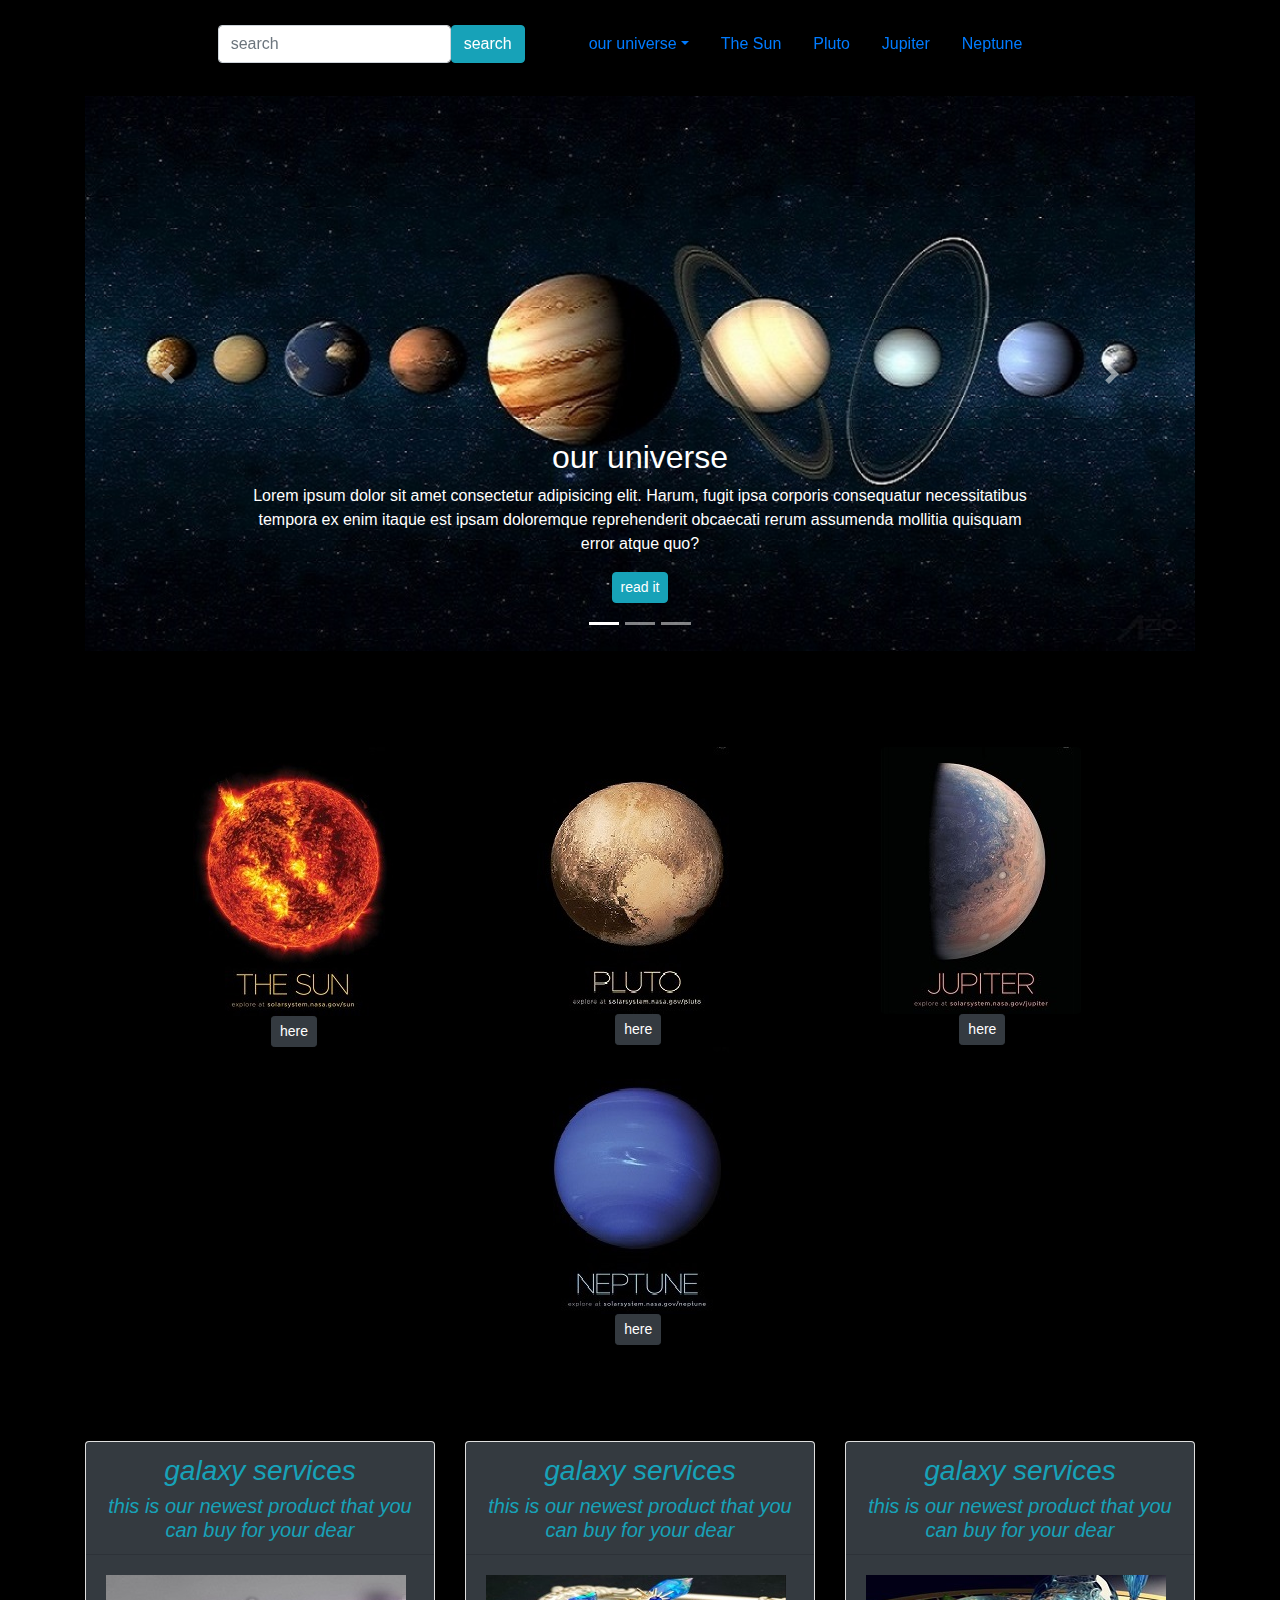
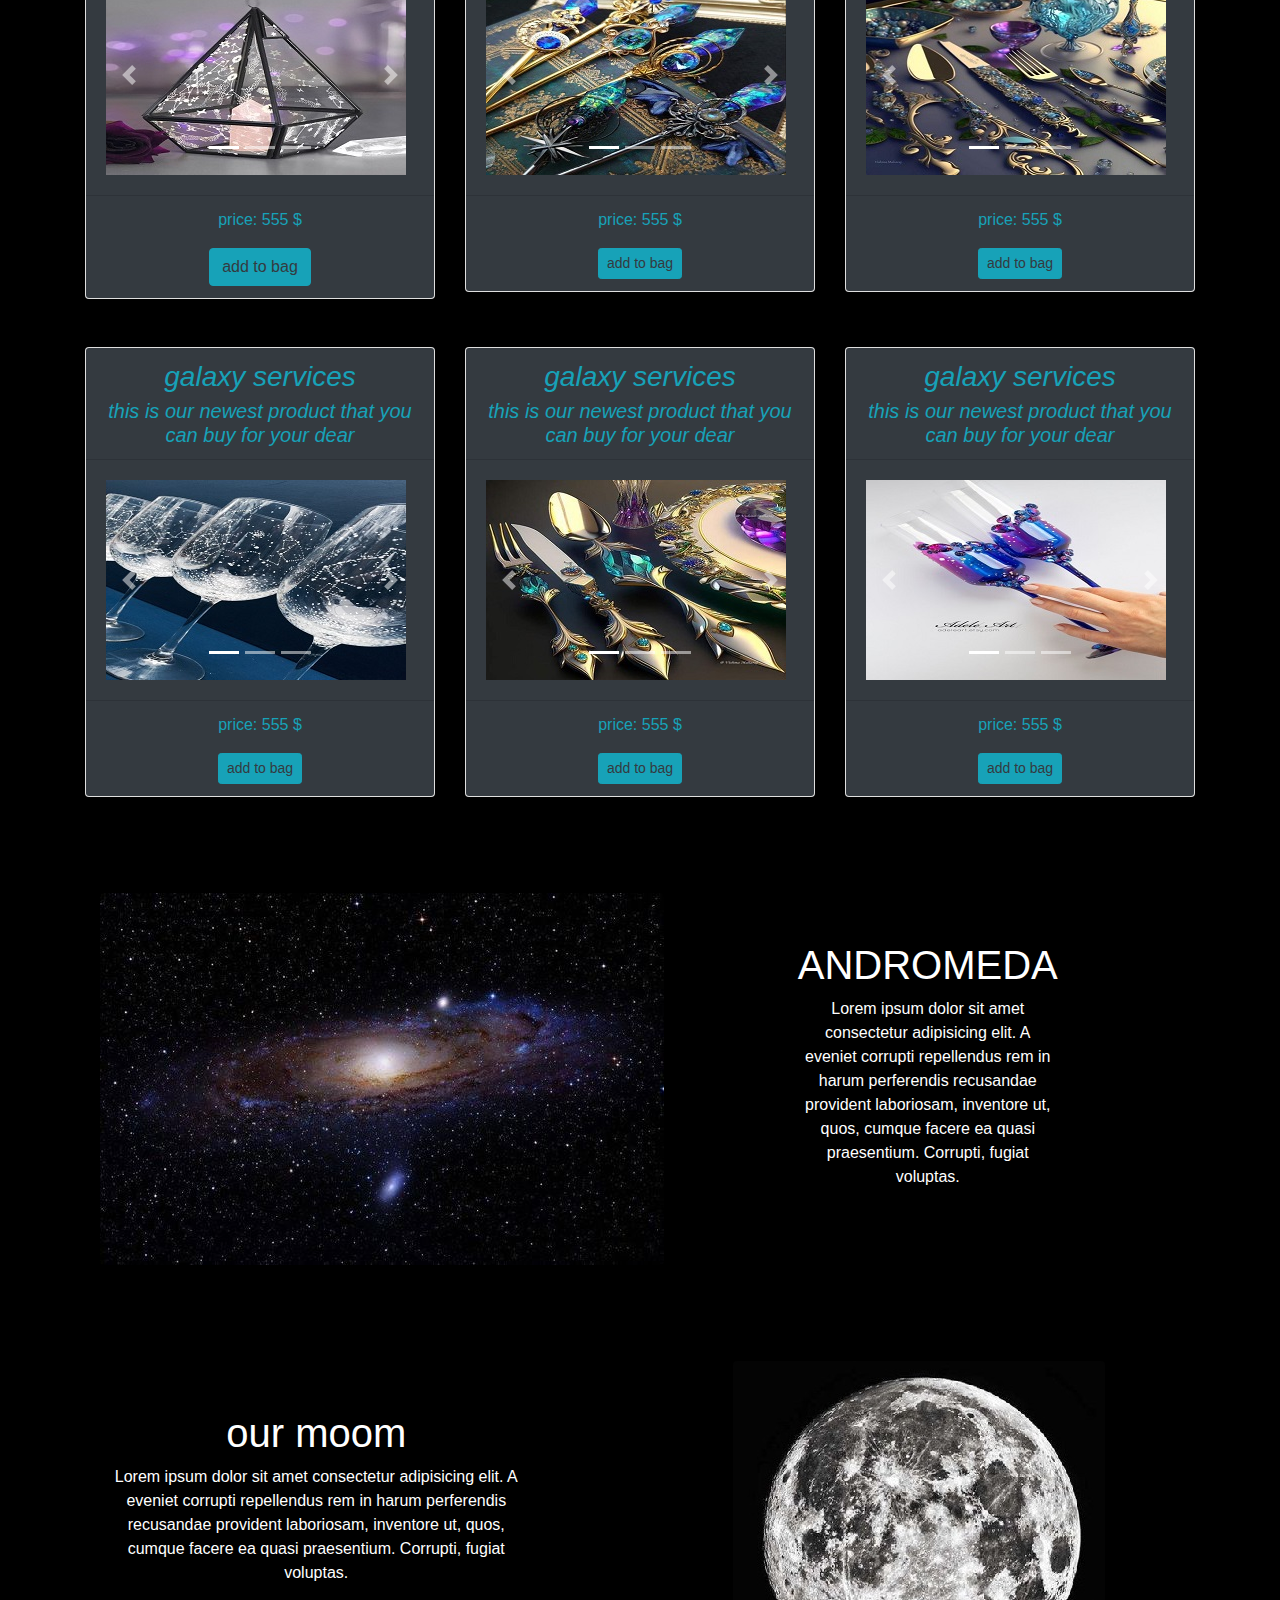
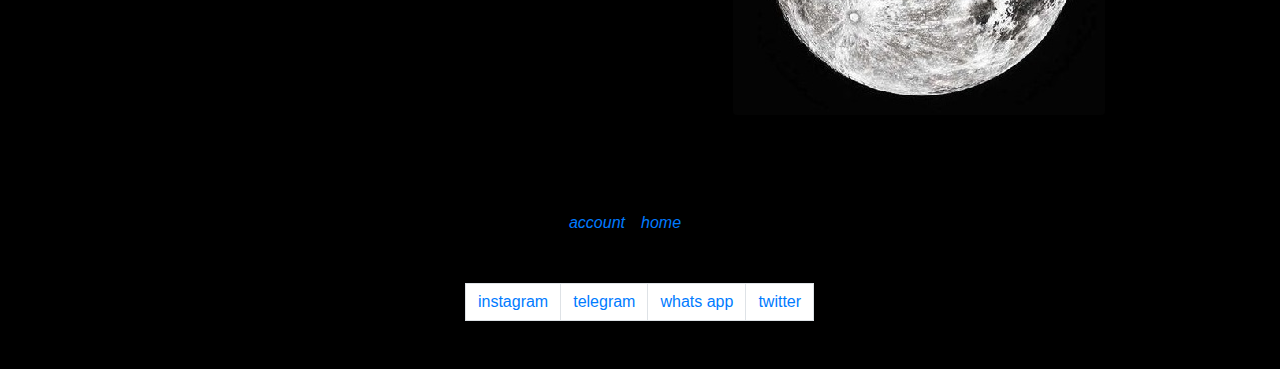
<file: index.html>
<!DOCTYPE html>
<html lang="en">
<head>
    <meta charset="UTF-8">
    <meta name="viewport" content="width=device-width, initial-scale=1.0">
    <title>our galaxy</title>
    <link rel="stylesheet" href="bootstrap-4.6.2-dist/css/bootstrap.min.css">
    <link rel="stylesheet" href="style.css">
    <link rel="stylesheet" href="https://cdnjs.cloudflare.com/ajax/libs/font-awesome/6.4.0/css/all.min.css" integrity="sha512-iecdLmaskl7CVkqkXNQ/ZH/XLlvWZOJyj7Yy7tcenmpD1ypASozpmT/E0iPtmFIB46ZmdtAc9eNBvH0H/ZpiBw==" crossorigin="anonymous" referrerpolicy="no-referrer" />
</head>
<body>





    <div class="container-fluid ">
        <div class="row  ">
            <div class="col-12 p-0 fixed-top mb-5">
                <div class=" first nav navbar-expand d-flex justify-content-center pr-5 p-4 ">
                    <form action="#" class="form-check-inline mr-5">
                        <input type="search" class="form-control" placeholder="search">
                        <input type="submit" value="search" class="btn btn-info">
                    </form>
                    <div class="dropdown">
                        <a href="#" class="nav-link dropdown-toggle " data-toggle="dropdown">our universe</a>
                        <div class="dropdown-menu bg-info text-center">
                            <a href="#" class="dropdown-item">solar system</a>
                            <a href="#" class="dropdown-item">hubble</a>
                            <a href="#" class="dropdown-item">james web</a>
                        </div>
                    </div>
                    <a href="#" class="nav-link ">The Sun</a>
                    <a href="#" class="nav-link">Pluto</a>
                    <a href="#" class="nav-link">Jupiter</a>
                    <a href="#" class="nav-link">Neptune</a>

                </div>
            </div>
        </div>
    </div>

    <br><br>


   


    <div class="container">
        <div class="row">
            <div class="col-12 mt-5 mb-5">
                <div id="demo" class="carousel slide" data-ride="carousel">
                    <ul class="carousel-indicators">
                        <li class="active" data-target="#demo" data-slide-to="0"></li>
                        <li  data-target="#demo" data-slide-to="1"></li>
                        <li  data-target="#demo" data-slide-to="2"></li>
                    </ul>
                    <div class="carousel-inner">
                        <div class="carousel-item active">
                            <img src="image/1.jpg" class="image-fluid w-100 " alt="galaxy">
                            <div class="carousel-caption text-center">
                                <h2>our universe</h2>
                                <p>Lorem ipsum dolor sit amet consectetur adipisicing elit. Harum, fugit ipsa corporis consequatur necessitatibus tempora ex enim itaque est ipsam doloremque reprehenderit obcaecati rerum assumenda mollitia quisquam error atque quo?</p>
                                <button class="btn btn-sm mb-2 rounded btn-info">read it</button>
                            </div>
                        </div>
                        <div class="carousel-item">
                            <img src="image/2.jpg" class="image-fluid w-100" alt="galaxy">
                        </div>
                        <div class="carousel-item">
                            <img src="image/3.jpg" class="image-fluid w-100" alt="galaxy">
                        </div>
                        <a href="#demo" class="carousel-control-prev" data-slide="prev">
                            <span class="carousel-control-prev-icon"></span>
                        </a>
                        <a href="#demo" class="carousel-control-next" data-slide="next">
                            <span class="carousel-control-next-icon"></span>
                        </a>
                    </div>
                </div>
            </div>
        </div>
    </div>


    <div class="container">
        <div class="row d-flex justify-content-center mt-5 mb-5 offset-1">
            <div class="col-4">
                <img src="image/sun.jpg" class="image-fluid rounded" alt="sun"><br>
                <a href="#" class="btn btn-sm btn-dark offset-3 " data-toggle="collapse" data-target="#p1" > here</a>
                <div class="collapse" id="p1">
                    <p class="text text-white text-center mt-3">The Sun is the star at the center of the Solar System. It is a nearly perfect ball of hot plasma, heated to incandescence by nuclear fusion reactions in its core.</p>
                </div>
            </div>

             <div class="col-4">
                <img src="image/11.jpg" class="image-fluid rounded" alt="sun"><br>
                <a href="#" class="btn btn-sm btn-dark offset-3 " data-toggle="collapse" data-target="#p2"> here</a>
                <div class="collapse" id="p2">
                    <p class=" text text-white text-center mt-3">The Sun is the star at the center of the Solar System. It is a nearly perfect ball of hot plasma, heated to incandescence by nuclear fusion reactions in its core.</p>
                </div>
                
            </div>
      
    
    
            <div class="col-4 ">
                <img src="image/12.jpg" class="image-fluid rounded" alt="sun"><br>
                <a href="#" class="btn btn-sm btn-dark offset-3" data-toggle="collapse" data-target="#p3"> here</a>
                <div class="collapse" id="p3">
                    <p class="text text-white text-center mt-3">The Sun is the star at the center of the Solar System. It is a nearly perfect ball of hot plasma, heated to incandescence by nuclear fusion reactions in its core.</p>
                </div>
                
            </div>
       


            <div class="col-4">
                <img src="image/14.jpg" class="image-fluid rounded" alt="sun"><br>
                <a href="#" class="btn btn-sm btn-dark offset-3" data-toggle="collapse" data-target="#p4" > here</a>
                <div class="collapse" id="p4">
                    <p class="text text-white text-center mt-3">The Sun is the star at the center of the Solar System. It is a nearly perfect ball of hot plasma, heated to incandescence by nuclear fusion reactions in its core.</p>
                </div>
                
            </div>
        </div>
    </div>


    <div class="container ">
        <div class="row ">
            <div class="col-4 mt-5">
   
                    <div class="card">
                        <div class="card-header  bg-dark text-info">
                            <h3  class=" card-title font-italic text-center  ">galaxy services</h3>
                            <h5 class=" card-subtitle text-center font-italic  ">this is our newest product that you can buy for your dear</h5>
                        </div>
                        <div class="card-body bg-dark">
                            <div id="demo" class="carousel slide" data-ride="carousel">
                                <ul class="carousel-indicators">
                                    <li data-target="#demo" data-slide-to="0" class="active"></li>
                                    <li data-target="#demo" data-slide-to="1" ></li>
                                    <li data-target="#demo" data-slide-to="2" ></li>
                                </ul>
                                <div class="carousel-inner">
                                    <div class="carousel-item active">
                                        <img src="image/23.jpg" alt="galaxy">
                                    </div>
                                    <div class="carousel-item ">
                                        <img src="image/23.jpg" alt="galaxy">
                                    </div>
                                    <div class="carousel-item ">
                                        <img src="image/23.jpg" alt="galaxy">
                                    </div>
                                </div>
                                <a href="#demo" data-slide-to="preview" class="carousel-control-prev">
                                    <span class="carousel-control-prev-icon"></span>
                                </a>
                                <a href="#demo" data-slide-to="next" class="carousel-control-next">
                                    <span class="carousel-control-next-icon"></span>
                                </a>
                            </div>
                        </div>
                        <div class="card-footer bg-dark text-info text-center">
                            <p class="">price: 555 $</p>
                            <button class="btn  btn-info text-dark">add to bag</button>
                        </div>
                    </div>
            </div>



            

            <div class="col-4 mt-5">
   
                <div class="card">
                    <div class="card-header  bg-dark text-info">
                        <h3  class=" card-title font-italic text-center  ">galaxy services </h3>
                        <h5 class=" card-subtitle text-center font-italic ">this is our newest product that you can buy for your dear</h5>
                    </div>
                    <div class="card-body bg-dark">
                        <div id="demo1" class="carousel slide" data-ride="carousel">
                            <ul class="carousel-indicators">
                                <li data-target="#demo1" data-slide-to="0" class="active"></li>
                                <li data-target="#demo1" data-slide-to="1" ></li>
                                <li data-target="#demo1" data-slide-to="2" ></li>
                            </ul>
                            <div class="carousel-inner">
                                <div class="carousel-item active">
                                    <img src="image/22.jpg" alt="galaxy">
                                </div>
                                <div class="carousel-item ">
                                    <img src="image/22.jpg" alt="galaxy">
                                </div>
                                <div class="carousel-item ">
                                    <img src="image/22.jpg" alt="galaxy">
                                </div>
                            </div>
                            <a href="#demo1" data-slide-to="preview" class="carousel-control-prev">
                                <span class="carousel-control-prev-icon"></span>
                            </a>
                            <a href="#demo1" data-slide-to="next" class="carousel-control-next">
                                <span class="carousel-control-next-icon"></span>
                            </a>
                        </div>
                    </div>
                    <div class="card-footer bg-dark text-info text-center">
                        <p class="">price: 555 $</p>
                        <button class="btn btn-sm btn-info text-dark">add to bag</button>
                    </div>
                </div>
        </div>

        <div class="col-4 mt-5">
   
            <div class="card">
                <div class="card-header  bg-dark text-info">
                    <h3  class=" card-title font-italic text-center  ">galaxy services</h3>
                    <h5 class=" card-subtitle text-center font-italic  ">this is our newest product that you can buy for your dear</h5>
                </div>
                <div class="card-body bg-dark">
                    <div id="demo2" class="carousel slide" data-ride="carousel">
                        <ul class="carousel-indicators">
                            <li data-target="#demo2" data-slide-to="0" class="active"></li>
                            <li data-target="#demo2" data-slide-to="1" ></li>
                            <li data-target="#demo2" data-slide-to="2" ></li>
                        </ul>
                        <div class="carousel-inner">
                            <div class="carousel-item active">
                                <img src="image/21.jpg" alt="galaxy">
                            </div>
                            <div class="carousel-item ">
                                <img src="image/21.jpg" alt="galaxy">
                            </div>
                            <div class="carousel-item ">
                                <img src="image/21.jpg" alt="galaxy">
                            </div>
                        </div>
                        <a href="#demo2" data-slide-to="preview" class="carousel-control-prev">
                            <span class="carousel-control-prev-icon"></span>
                        </a>
                        <a href="#demo2" data-slide-to="next" class="carousel-control-next">
                            <span class="carousel-control-next-icon"></span>
                        </a>
                    </div>
                </div>
                <div class="card-footer bg-dark text-info text-center">
                    <p class="">price: 555 $</p>
                    <button class="btn btn-sm btn-info text-dark">add to bag</button>
                </div>
            </div>
    </div>

    <div class="col-4 mt-5 mb-5 ">
   
        <div class="card">
            <div class="card-header  bg-dark text-info">
                <h3  class=" card-title font-italic text-center  ">galaxy services</h3>
                <h5 class=" card-subtitle text-center font-italic  ">this is our newest product that you can buy for your dear</h5>
            </div>
            <div class="card-body bg-dark">
                <div id="demo3" class="carousel slide" data-ride="carousel">
                    <ul class="carousel-indicators">
                        <li data-target="#demo3" data-slide-to="0" class="active"></li>
                        <li data-target="#demo3" data-slide-to="1" ></li>
                        <li data-target="#demo3" data-slide-to="2" ></li>
                    </ul>
                    <div class="carousel-inner">
                        <div class="carousel-item active">
                            <img src="image/20.jpg" alt="galaxy">
                        </div>
                        <div class="carousel-item ">
                            <img src="image/20.jpg" alt="galaxy">
                        </div>
                        <div class="carousel-item ">
                            <img src="image/20.jpg" alt="galaxy">
                        </div>
                    </div>
                    <a href="#demo3" data-slide-to="preview" class="carousel-control-prev">
                        <span class="carousel-control-prev-icon"></span>
                    </a>
                    <a href="#demo3" data-slide-to="next" class="carousel-control-next">
                        <span class="carousel-control-next-icon"></span>
                    </a>
                </div>
            </div>
            <div class="card-footer bg-dark text-info text-center">
                <p class="">price: 555 $</p>
                <button class="btn btn-sm btn-info text-dark">add to bag</button>
            </div>
        </div>
</div>

<div class="col-4 mt-5 mb-5">
   
    <div class="card">
        <div class="card-header  bg-dark text-info">
            <h3  class=" card-title font-italic text-center   ">galaxy services</h3>
            <h5 class=" card-subtitle text-center font-italic ">this is our newest product that you can buy for your dear </h5>
        </div>
        <div class="card-body bg-dark">
            <div id="demo4" class="carousel slide" data-ride="carousel">
                <ul class="carousel-indicators">
                    <li data-target="#demo4" data-slide-to="0" class="active"></li>
                    <li data-target="#demo4" data-slide-to="1" ></li>
                    <li data-target="#demo4" data-slide-to="2" ></li>
                </ul>
                <div class="carousel-inner">
                    <div class="carousel-item active">
                        <img src="image/19.jpg" alt="galaxy">
                    </div>
                    <div class="carousel-item ">
                        <img src="image/19.jpg" alt="galaxy">
                    </div>
                    <div class="carousel-item ">
                        <img src="image/19.jpg" alt="galaxy">
                    </div>
                </div>
                <a href="#demo4" data-slide-to="preview" class="carousel-control-prev">
                    <span class="carousel-control-prev-icon"></span>
                </a>
                <a href="#demo4" data-slide-to="next" class="carousel-control-next">
                    <span class="carousel-control-next-icon"></span>
                </a>
            </div>
        </div>
        <div class="card-footer bg-dark text-info text-center">
            <p class="">price: 555 $</p>
            <button class="btn btn-sm btn-info text-dark">add to bag</button>
        </div>
    </div>
</div>

<div class="col-4 mt-5 mb-5">
   
    <div class="card">
        <div class="card-header bg-dark text-info">
            <h3  class=" card-title font-italic text-center ">galaxy services</h3>
            <h5 class=" card-subtitle text-center font-italic  ">this is our newest product that you can buy for your dear</h5>
        </div>
        <div class="card-body bg-dark">
            <div id="demo5" class="carousel slide" data-ride="carousel">
                <ul class="carousel-indicators">
                    <li data-target="#demo5" data-slide-to="0" class="active"></li>
                    <li data-target="#demo5" data-slide-to="1" ></li>
                    <li data-target="#demo5" data-slide-to="2" ></li>
                </ul>
                <div class="carousel-inner">
                    <div class="carousel-item active">
                        <img src="image/18.jpg" alt="galaxy">
                    </div>
                    <div class="carousel-item ">
                        <img src="image/18.jpg" alt="galaxy">
                    </div>
                    <div class="carousel-item ">
                        <img src="image/18.jpg" alt="galaxy">
                    </div>
                </div>
                <a href="#demo5" data-slide-to="preview" class="carousel-control-prev">
                    <span class="carousel-control-prev-icon"></span>
                </a>
                <a href="#demo5" data-slide-to="next" class="carousel-control-next">
                    <span class="carousel-control-next-icon"></span>
                </a>
            </div>
        </div>
        <div class="card-footer bg-dark text-info text-center">
            <p class="">price: 555 $</p>
            <button class="btn btn-sm btn-info text-dark">add to bag</button>
        </div>
    </div>
</div>




    
    

 
    

    <div class="container">
        <div class="row">
            <div class="col-12 PL-0 mb-5 mt-5" >
                <div class="col-9">
                    <div class="media ">
                        <img src="image/111.jpg" alt="moon" class="rounded">
                        <div class="media-body text-center text-white offset-2 mt-5">
                            <h1 > ANDROMEDA</h1>
                            <P>Lorem ipsum dolor sit amet consectetur adipisicing elit. A eveniet corrupti repellendus rem in harum perferendis recusandae provident laboriosam, inventore ut, quos, cumque facere ea quasi praesentium. Corrupti, fugiat voluptas.</P>
                        </div>
                    </div>
                </div>
            </div>
        </div>
    </div>


    <div class="container">
        <div class="row">
            <div class="col-12 PL-0 mt-5 mb-5">
                
                    <div class="media ">
                        
                        <div class=" col-5 text-center text-white mt-5">
                            <h1 > our moom</h1>
                            <P>Lorem ipsum dolor sit amet consectetur adipisicing elit. A eveniet corrupti repellendus rem in harum perferendis recusandae provident laboriosam, inventore ut, quos, cumque facere ea quasi praesentium. Corrupti, fugiat voluptas.</P>
                        </div>
                        <img src="image/222.jpg" alt="moon" class="rounded offset-2 ">
                    </div>
                
            </div>
        </div>
    </div>


    <div class="container ">
        <div class="row col-12 mt-5 d-flex justify-content-center ">
            
          <i class="fas fa-user text-info pr-2"> <a href="index2.html">  account</a></i>
            
          <i class="fas fa-home text-info pl-2"> <a href="index.html">  home</a></i>
            
        </div>
    </div>




    <div class="container">
        <div class="row">
            <div class="col-12  mt-5 mb-5 "> 
                <div class="nav">
                    <div class="pagination d-flex mx-auto rounded text-info ">
                        <a href="#" class="page-item page-link">instagram</a>
                        <a href="#" class="page-item page-link">telegram</a>
                        <a href="#" class="page-item page-link">whats app</a>
                        <a href="#" class="page-item page-link">twitter</a>
                    </div>
                </div>
            </div>
        </div>
    </div>



    




    





        
    












<script src="bootstrap-4.6.2-dist/js/bootstrap.min.js"></script>  
<script src="code.jquery.com_jquery-3.7.0.min.js"></script>
<script src="bootstrap-4.6.2-dist/js/bootstrap.bundle.min.js"></script>  
</body>
</html>
</file>
<file: style.css>
body{
    background-color: black;
    
}

.text{
    width: 210px;
    height: 150px;
}
</file>
